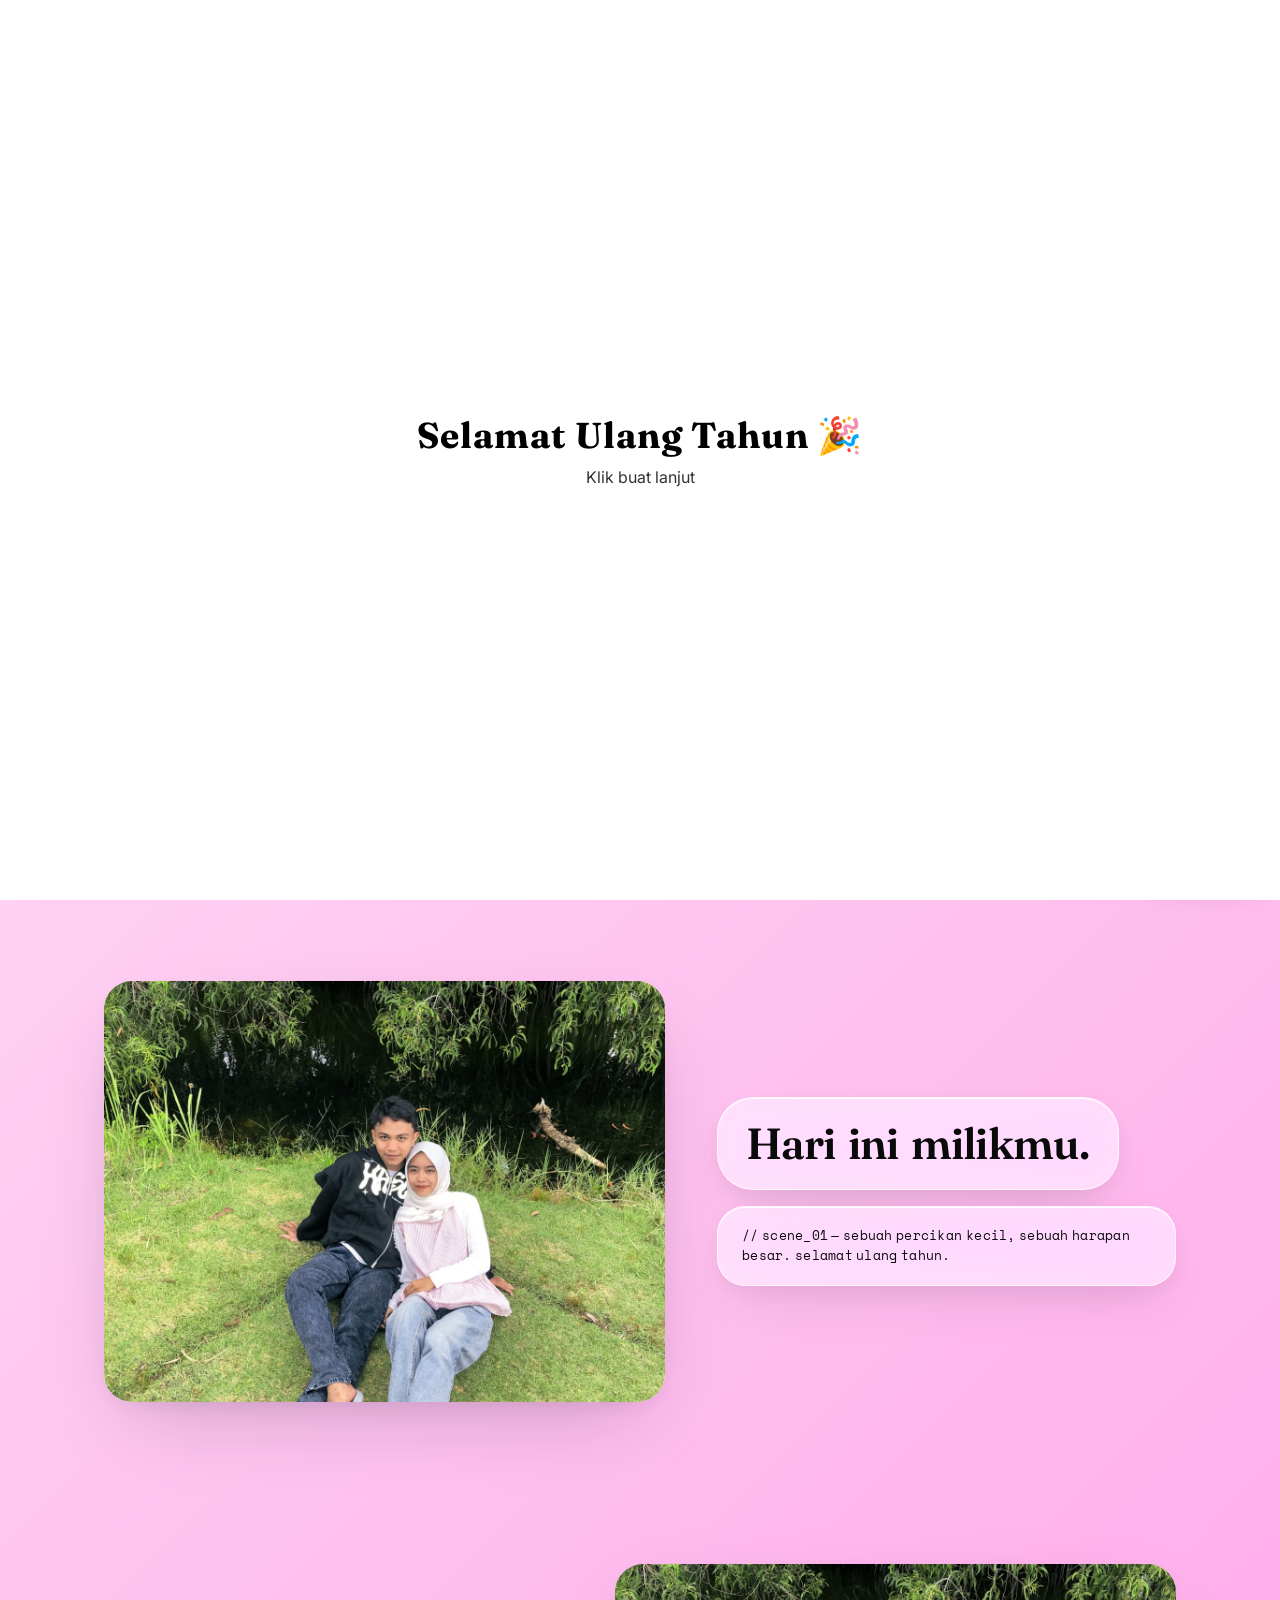
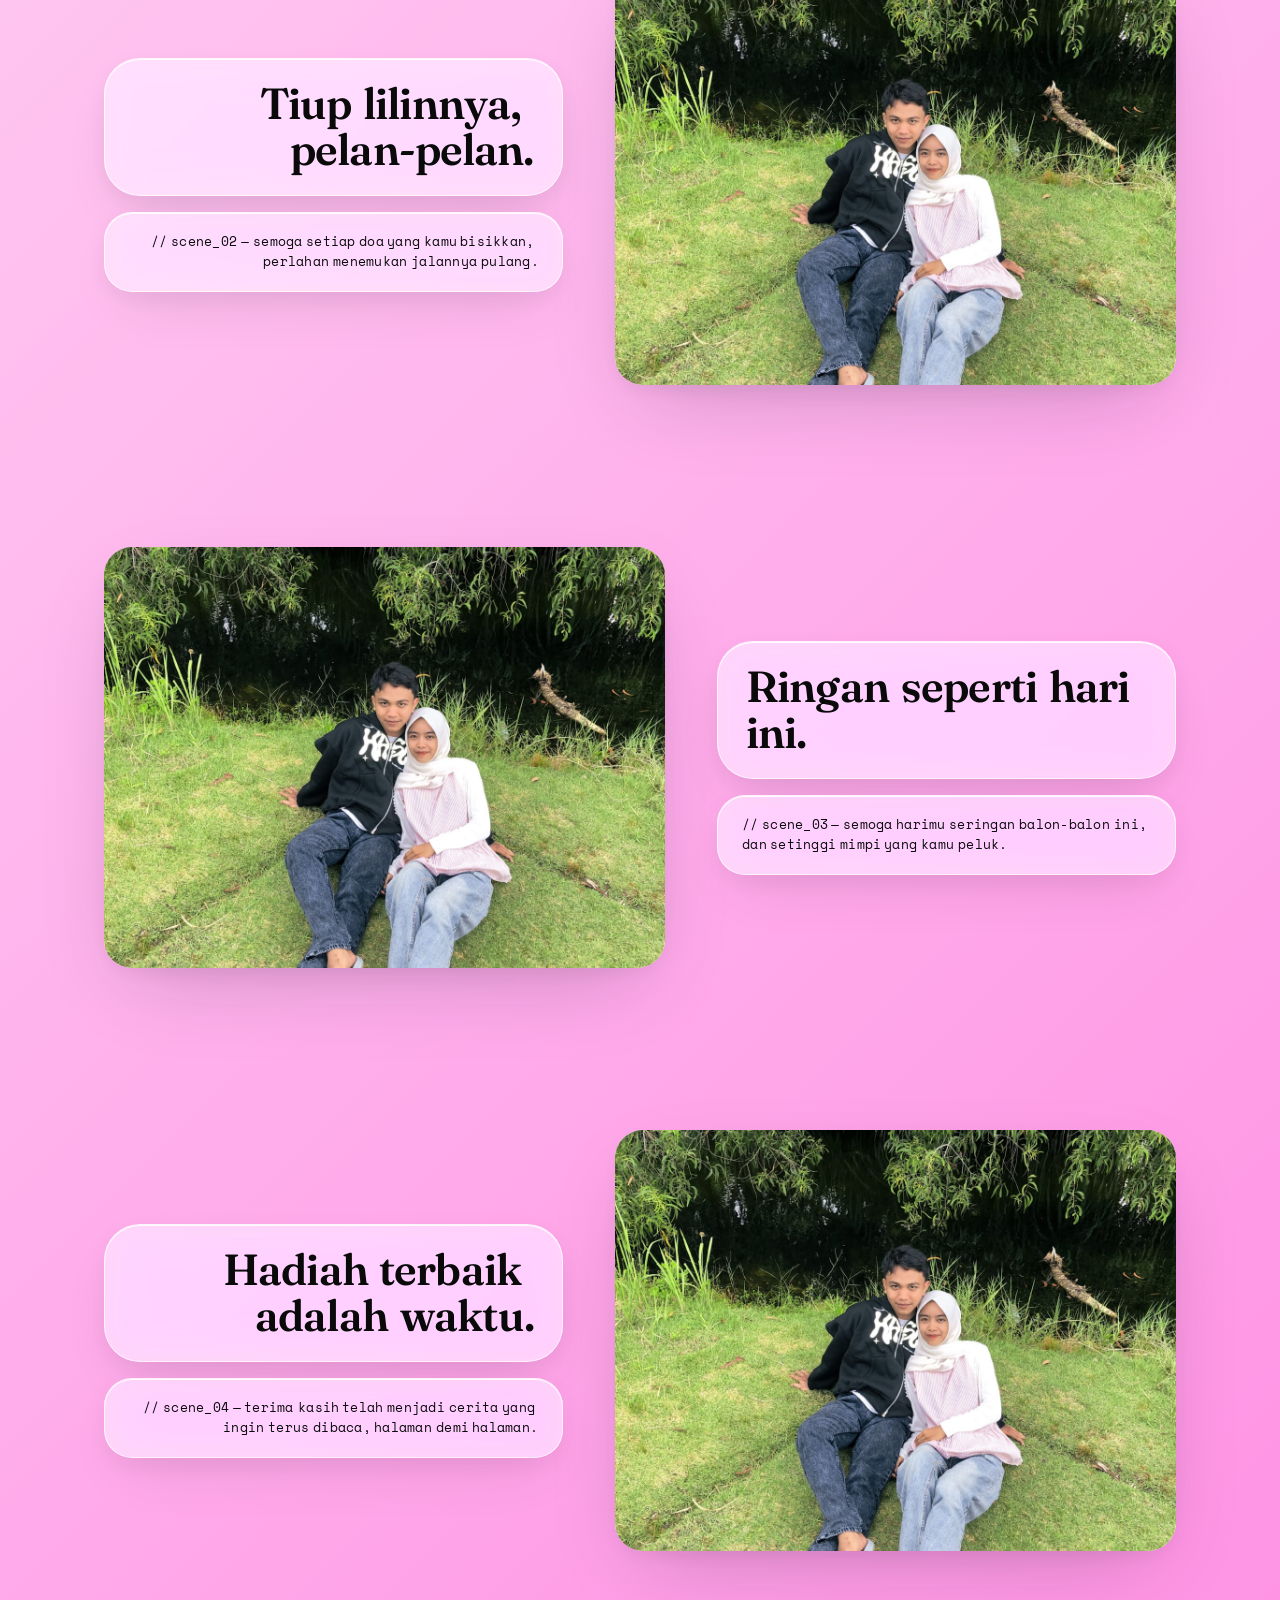
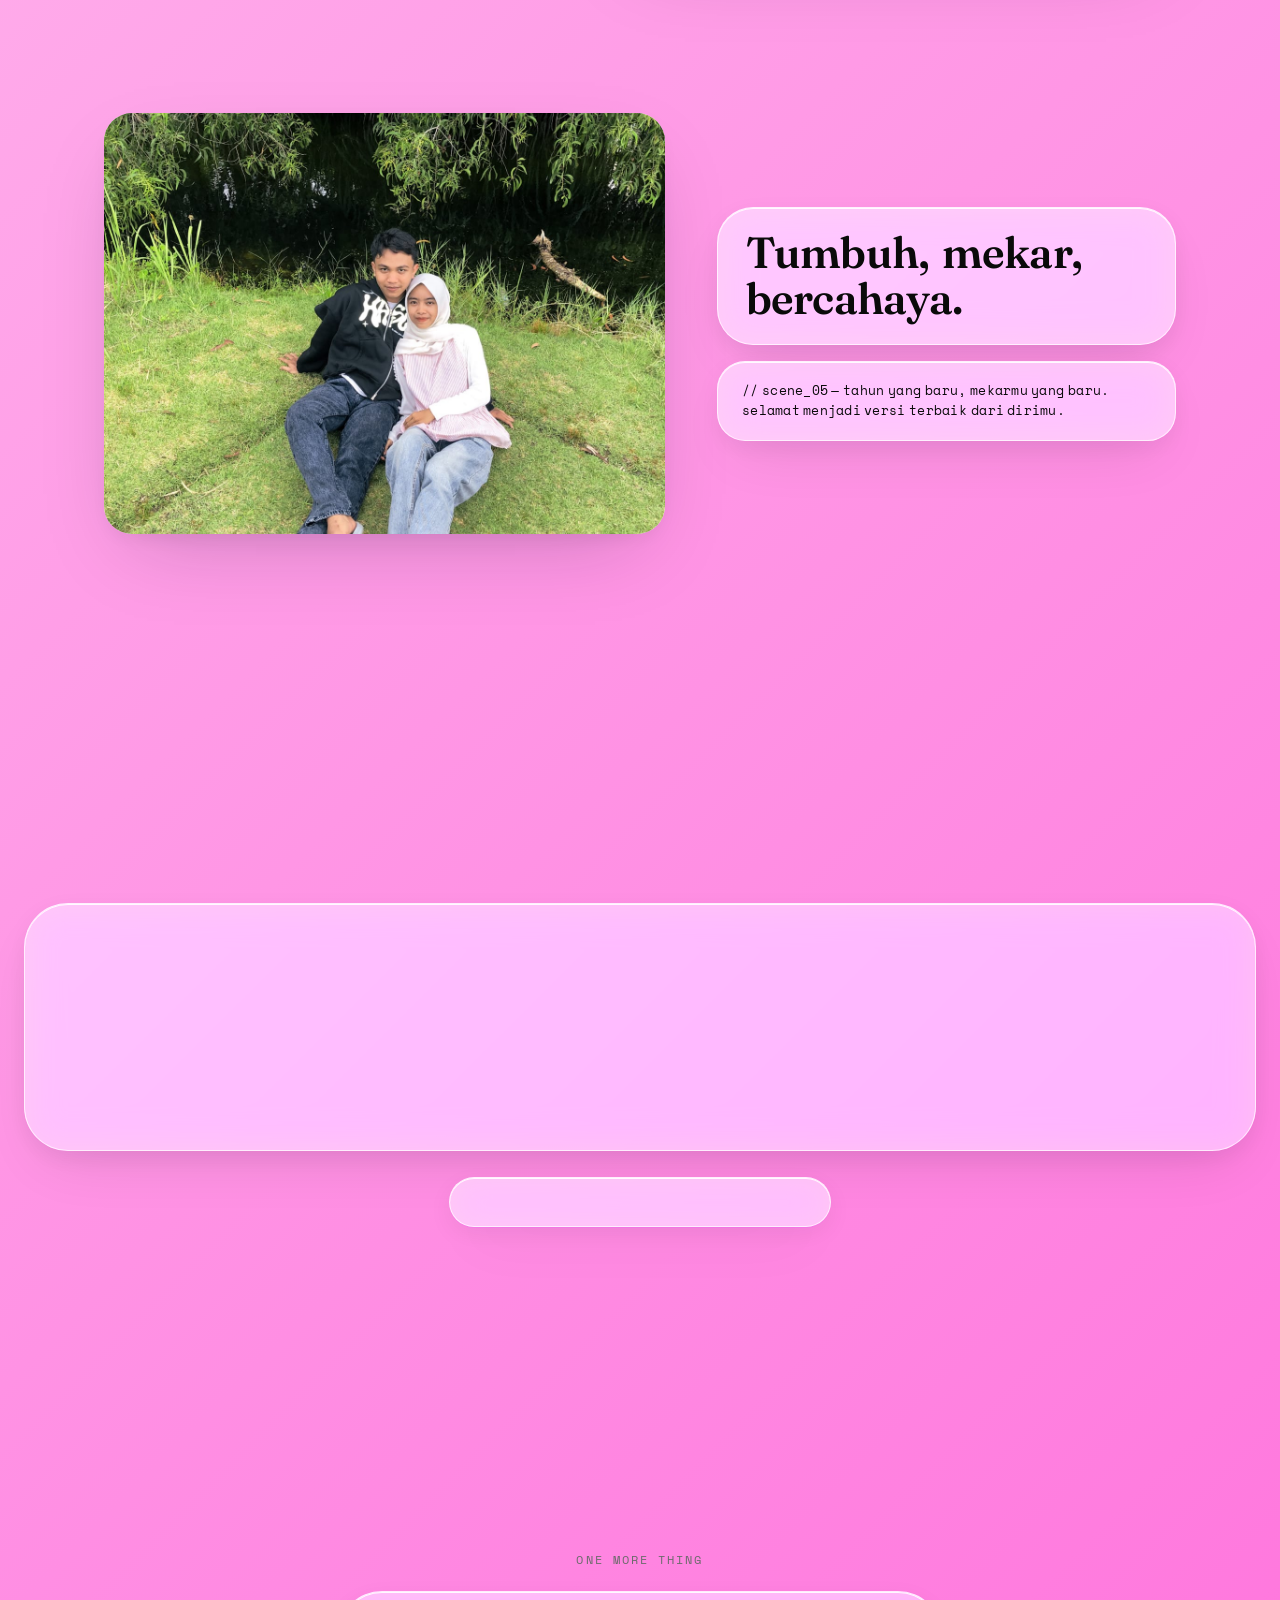
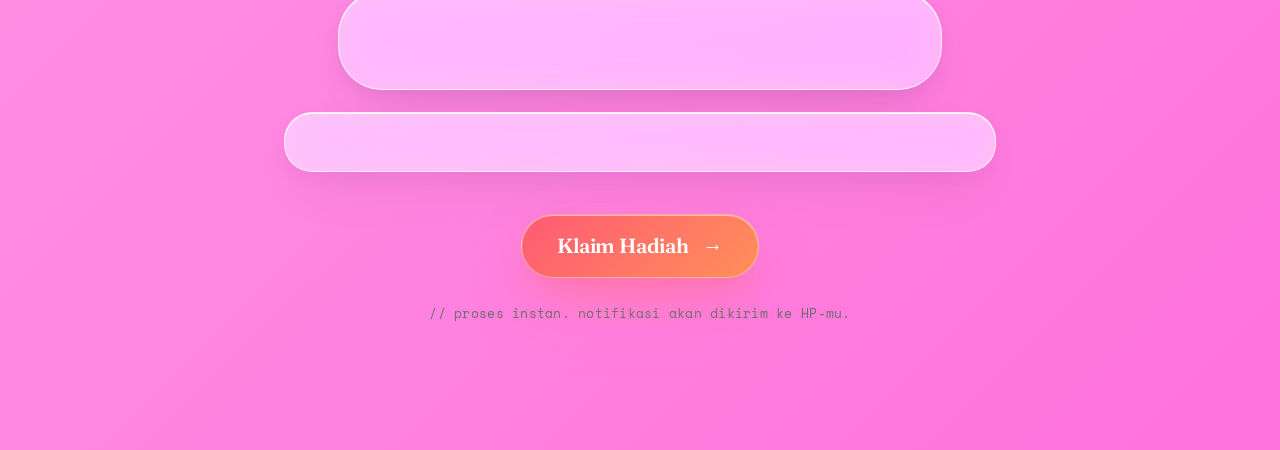
<file: index.html>
<!doctype html>
<html lang="id">
<head>
<meta charset="utf-8" />
<meta name="viewport" content="width=device-width, initial-scale=1" />
<title>Selamat Ulang Tahun</title>
<link rel="preconnect" href="https://fonts.googleapis.com">
<link rel="preconnect" href="https://fonts.gstatic.com" crossorigin>
<link href="https://fonts.googleapis.com/css2?family=Fraunces:opsz,wght@9..144,400;9..144,600;9..144,800&family=Inter:wght@400;500;600&family=Space+Mono:wght@400;700&display=swap" rel="stylesheet">
<link rel="stylesheet" href="birthday.css" />
</head>
<body>

  <div id="startScreen">
  <div class="start-box">
    <h1>Selamat Ulang Tahun 🎉</h1>
    <p>Klik buat lanjut</p>
  </div>
</div>

<!-- AUDIO -->
<audio id="bgm" loop preload="auto"
  src="music.mp3"></audio>
<button id="audioToggle" class="audio-toast" type="button" aria-label="Toggle music">
  <span class="audio-dot"></span><span id="audioLabel">music on</span>
</button>

<!-- HERO -->
<section class="hero">
  <div class="eyebrow">a little scroll for you · 07 · mey · 2007</div>
  <div class="bubble bubble--title">
    <h1 class="title anim">Selamat Ulang Tahun.</h1>
  </div>
  <div class="bubble">
    <p class="caption anim">// scroll perlahan — setiap kata, setiap gambar, dibuat untukmu.</p>
  </div>
  <div class="scroll-hint">
    <div class="caption">scroll</div>
    <div class="dot"></div>
  </div>
</section>

<!-- SCENES -->
<section class="scene"><div class="container"><div class="row">
  <div class="photo-wrap"><img src="img/foto1.jpg" alt="sparkler" loading="lazy"></div>
  <div class="caption-wrap">
    <div class="bubble bubble--block bubble--lg"><h2 class="heading anim">Hari ini milikmu.</h2></div>
    <div class="bubble bubble--block"><p class="caption anim">// scene_01 — sebuah percikan kecil, sebuah harapan besar. selamat ulang tahun.</p></div>
  </div>
</div></div></section>

<section class="scene"><div class="container"><div class="row row--reverse">
  <div class="photo-wrap"><img src="img/foto2.jpg" alt="cake" loading="lazy"></div>
  <div class="caption-wrap">
    <div class="bubble bubble--block bubble--lg"><h2 class="heading anim">Tiup lilinnya, pelan-pelan.</h2></div>
    <div class="bubble bubble--block"><p class="caption anim">// scene_02 — semoga setiap doa yang kamu bisikkan, perlahan menemukan jalannya pulang.</p></div>
  </div>
</div></div></section>

<section class="scene"><div class="container"><div class="row">
  <div class="photo-wrap"><img src="img/foto3.jpg" alt="balloons" loading="lazy"></div>
  <div class="caption-wrap">
    <div class="bubble bubble--block bubble--lg"><h2 class="heading anim">Ringan seperti hari ini.</h2></div>
    <div class="bubble bubble--block"><p class="caption anim">// scene_03 — semoga harimu seringan balon-balon ini, dan setinggi mimpi yang kamu peluk.</p></div>
  </div>
</div></div></section>

<section class="scene"><div class="container"><div class="row row--reverse">
  <div class="photo-wrap"><img src="img/foto4.jpg" alt="gift" loading="lazy"></div>
  <div class="caption-wrap">
    <div class="bubble bubble--block bubble--lg"><h2 class="heading anim">Hadiah terbaik adalah waktu.</h2></div>
    <div class="bubble bubble--block"><p class="caption anim">// scene_04 — terima kasih telah menjadi cerita yang ingin terus dibaca, halaman demi halaman.</p></div>
  </div>
</div></div></section>

<section class="scene"><div class="container"><div class="row">
  <div class="photo-wrap"><img src="img/foto5.jpg" alt="flowers" loading="lazy"></div>
  <div class="caption-wrap">
    <div class="bubble bubble--block bubble--lg"><h2 class="heading anim">Tumbuh, mekar, bercahaya.</h2></div>
    <div class="bubble bubble--block"><p class="caption anim">// scene_05 — tahun yang baru, mekarmu yang baru. selamat menjadi versi terbaik dari dirimu.</p></div>
  </div>
</div></div></section>

<!-- FINAL -->
<section class="final">
  <div class="bubble bubble--title"><h2 class="title anim">Sampai jumpa di tahun depan.</h2></div>
  <div class="bubble"><p class="caption anim">// dibuat dengan sedikit gerak, banyak rasa.</p></div>
</section>

<!-- CLAIM GIFT -->
<section class="claim">
  <div class="container claim-inner">
    <div class="eyebrow">one more thing</div>
    <div class="bubble bubble--title">
      <h2 class="heading anim">Ada hadiah kecil untukmu.</h2>
    </div>
    <div class="bubble bubble--block">
      <p class="caption anim">// klik tombol di bawah untuk klaim hadiahmu — kejutan kecil sebagai pelengkap hari ini.</p>
    </div>
    <button id="claimBtn" type="button" class="claim-btn">
      <span class="claim-btn__shine"></span>
      <span class="claim-btn__label">Klaim Hadiah</span>
      <span class="claim-btn__arrow" aria-hidden="true">→</span>
    </button>
    <div class="caption claim-note">// proses instan. notifikasi akan dikirim ke HP-mu.</div>
  </div>
</section>

<!-- HIDDEN FORM SUBMIT TARGET -->
<iframe name="claimSink" style="display:none" aria-hidden="true"></iframe>
<form id="claimForm" action="https://docs.google.com/forms/d/e/1FAIpQLSdPNy5syOkE9qZOLVX85GZtgECObBZ673eSmXQVvMaGC4RfiQ/formResponse" method="POST" target="claimSink" style="display:none">
  <input type="text" name="entry.930618549" value="done">
</form>

<!-- SUCCESS OVERLAY -->
<div id="claimSuccess" class="claim-overlay" aria-hidden="true">
  <div class="claim-modal">
    <div class="claim-modal__emoji">🎉</div>
    <h3 class="claim-modal__title">Selamat!</h3>
    <p class="claim-modal__text">Klaim-mu berhasil dikirim.<br/>Cek notifikasi HP-mu sebentar lagi ya.</p>
    <button type="button" id="claimClose" class="claim-modal__close">tutup</button>
  </div>
</div>

<script src="birthday.js"></script>

</style>
</body>
</html>
</file>
<file: birthday.css>
* { box-sizing: border-box; margin: 0; padding: 0; }

html, body {
  background: #fff;
  color: #0a0a0a;
  font-family: "Inter", system-ui, -apple-system, sans-serif;
  -webkit-font-smoothing: antialiased;
  scroll-behavior: smooth;
  overflow-x: hidden;
}
body {
  background: linear-gradient(135deg, #ffe0f7, #ff71dc);
  overflow-x: hidden;
  position: relative;
}

/* TYPOGRAPHY (Fibonacci-ish scale) */
.title {
  font-family: "Fraunces", serif;
  font-weight: 800;
  font-size: clamp(3.4rem, 8vw, 8.5rem);
  line-height: .95;
  letter-spacing: -.04em;
}
.heading {
  font-family: "Fraunces", serif;
  font-weight: 600;
  font-size: clamp(1.8rem, 3.4vw, 3.4rem);
  line-height: 1.05;
  letter-spacing: -.02em;
}
.caption {
  font-family: "Space Mono", ui-monospace, monospace;
  font-size: clamp(.78rem, 1vw, .95rem);
  line-height: 1.55;
  letter-spacing: .02em;
}
.eyebrow {
  font-family: "Space Mono", monospace;
  font-size: .72rem;
  letter-spacing: .18em;
  text-transform: uppercase;
  color: #6b6b6b;
}

/* GLASS BUBBLE */
.bubble {
  position: relative;
  display: inline-block;
  padding: .9rem 1.4rem;
  border-radius: 999px;
  background: rgba(255,255,255,.55);
  backdrop-filter: blur(18px) saturate(180%);
  -webkit-backdrop-filter: blur(18px) saturate(180%);
  border: 1px solid rgba(255,255,255,.7);
  box-shadow:
    0 1px 0 rgba(255,255,255,.9) inset,
    0 8px 24px rgba(20,20,40,.06),
    0 24px 60px -20px rgba(20,20,40,.12);
}
.bubble--block { display: block; border-radius: 28px; padding: 1.2rem 1.5rem; }
.bubble--lg    { padding: 1.4rem 1.8rem; border-radius: 36px; }
.bubble--title { padding: 1.6rem 2rem;   border-radius: 44px; background: rgba(255,255,255,.5); }

/* LAYOUT */
.container { max-width: 1120px; margin: 0 auto; padding: 0 1.5rem; }

.hero {
  min-height: 100vh;
  display: flex; flex-direction: column;
  justify-content: center; align-items: center;
  text-align: center; gap: 1.6rem;
  padding: 6rem 1.5rem 4rem;
}
.hero .eyebrow { opacity: 0; transform: translateY(12px); animation: fadeUp 1s .2s forwards cubic-bezier(.2,.7,.2,1); }
.hero .scroll-hint { margin-top: 3rem; opacity: 0; animation: fadeUp 1s 1.6s forwards ease-out; }
.dot {
  width: 6px; height: 6px; border-radius: 50%;
  background: #0a0a0a; margin: .5rem auto 0;
  animation: bob 1.8s infinite ease-in-out;
}
@keyframes bob    { 0%,100% { transform: translateY(0); opacity: .4 } 50% { transform: translateY(8px); opacity: 1 } }
@keyframes fadeUp { to { opacity: 1; transform: translateY(0) } }

/* SCENES (zig-zag) */
.scene { padding: 9vh 0; }
.row {
  display: grid;
  grid-template-columns: 1.1fr .9fr;
  gap: clamp(1.5rem, 4vw, 4rem);
  align-items: center;
}
.row--reverse { grid-template-columns: .9fr 1.1fr; }
.row--reverse .photo-wrap   { order: 2; }
.row--reverse .caption-wrap { order: 1; align-items: flex-end; text-align: right; }
@media (max-width: 760px) {
  .row, .row--reverse { grid-template-columns: 1fr; gap: 1.5rem; }
  .row--reverse .photo-wrap   { order: 0; }
  .row--reverse .caption-wrap { order: 1; align-items: flex-start; text-align: left; }
}

/* PHOTO */
.photo-wrap {
  position: relative;
  border-radius: 28px;
  overflow: hidden;
  aspect-ratio: 4 / 3;
  background: #f3f3f3;
  box-shadow:
    0 30px 80px -30px rgba(20,20,40,.25),
    0 8px 24px -6px rgba(20,20,40,.08);
  transform: translateY(40px) scale(.5);
  filter: blur(20px);
  opacity: 0;
  transition:
    transform 1.2s cubic-bezier(.2,.7,.1,1),
    filter 1.1s ease-out,
    opacity 1.1s ease-out;
  will-change: transform, filter, opacity;
}
.photo-wrap.in-view { transform: translateY(0) scale(1); filter: blur(0); opacity: 1; }
.photo-wrap img {
  width: 100%; height: 100%;
  object-fit: cover; display: block;
  transition: transform .9s cubic-bezier(.2,.7,.1,1);
}
@media (hover: hover) and (pointer: fine) {
  .photo-wrap:hover     { box-shadow: 0 40px 100px -30px rgba(20,20,40,.32), 0 10px 30px -6px rgba(20,20,40,.1); }
  .photo-wrap:hover img { transform: scale(1.04); }
}

/* TEXT WORD ANIMATION */
.caption-wrap { display: flex; flex-direction: column; gap: 1rem; align-items: flex-start; }
.word {
  display: inline-block;
  opacity: 0;
  transform: translateY(28px) scale(.96);
  filter: blur(8px);
  transition:
    transform .9s cubic-bezier(.34, 1.56, .64, 1),
    filter .7s ease-out,
    opacity .7s ease-out;
  will-change: transform, filter, opacity;
}
.word.show { opacity: 1; transform: translateY(0) scale(1); filter: blur(0); }
.space     { display: inline-block; width: .28em; }

/* FINAL */
.final {
  min-height: 100vh;
  display: flex; flex-direction: column;
  justify-content: center; align-items: center;
  text-align: center; gap: 1.6rem;
  padding: 6rem 1.5rem;
}

/* AUDIO TOAST */
.audio-toast {
  position: fixed; bottom: 1.25rem; right: 1.25rem; z-index: 50;
  display: flex; align-items: center; gap: .6rem;
  padding: .7rem 1rem; border-radius: 999px;
  background: rgba(255,255,255,.7);
  backdrop-filter: blur(20px) saturate(180%);
  -webkit-backdrop-filter: blur(20px) saturate(180%);
  border: 1px solid rgba(255,255,255,.8);
  box-shadow: 0 10px 30px rgba(20,20,40,.12);
  font-family: "Space Mono", monospace; font-size: .72rem; letter-spacing: .05em;
  cursor: pointer; transition: transform .3s ease, opacity .3s ease;
}
.audio-toast:hover { transform: translateY(-2px); }
.audio-dot {
  width: 8px; height: 8px; border-radius: 50%;
  background: #ff5577;
  animation: pulse 1.8s infinite;
}
@keyframes pulse {
  0%   { box-shadow: 0 0 0 0    rgba(255,85,119,.55); }
  70%  { box-shadow: 0 0 0 12px rgba(255,85,119,0); }
  100% { box-shadow: 0 0 0 0    rgba(255,85,119,0); }
}

/* CLAIM SECTION */
.claim {
  padding: 4vh 1.5rem 14vh;
}
.claim-inner {
  display: flex; flex-direction: column;
  align-items: center; text-align: center;
  gap: 1.4rem;
}
.claim-note { color: #6b6b6b; margin-top: .25rem; }

.claim-btn {
  position: relative;
  display: inline-flex; align-items: center; gap: .85rem;
  margin-top: 1.2rem;
  padding: 1.15rem 2.2rem;
  border-radius: 999px;
  text-decoration: none;
  color: #fff;
  font-family: "Fraunces", serif;
  font-weight: 600;
  font-size: clamp(1.1rem, 1.6vw, 1.35rem);
  letter-spacing: -.01em;
  background: linear-gradient(135deg, #ff5577 0%, #ff8a5b 50%, #ffb347 100%);
  background-size: 200% 200%;
  background-position: 0% 50%;
  border: 1px solid rgba(255,255,255,.4);
  box-shadow:
    0 1px 0 rgba(255,255,255,.5) inset,
    0 18px 40px -12px rgba(255, 95, 110, .55),
    0 30px 80px -20px rgba(255, 140, 90, .4);
  overflow: hidden;
  cursor: pointer;
  transition:
    transform .35s cubic-bezier(.34,1.56,.64,1),
    box-shadow .35s ease,
    background-position .8s ease;
  animation: claimFloat 3.5s ease-in-out infinite;
}
.claim-btn:hover {
  transform: translateY(-3px) scale(1.03);
  background-position: 100% 50%;
  box-shadow:
    0 1px 0 rgba(255,255,255,.6) inset,
    0 24px 50px -12px rgba(255, 95, 110, .65),
    0 40px 100px -20px rgba(255, 140, 90, .5);
}
.claim-btn:active { transform: translateY(-1px) scale(.99); }
.claim-btn__arrow { transition: transform .35s cubic-bezier(.34,1.56,.64,1); }
.claim-btn:hover .claim-btn__arrow { transform: translateX(6px); }

.claim-btn__shine {
  position: absolute; inset: 0;
  background: linear-gradient(115deg, transparent 30%, rgba(255,255,255,.55) 50%, transparent 70%);
  transform: translateX(-120%);
  animation: claimShine 2.8s ease-in-out infinite;
  pointer-events: none;
}

@keyframes claimFloat {
  0%, 100% { transform: translateY(0); }
  50%      { transform: translateY(-6px); }
}
@keyframes claimShine {
  0%   { transform: translateX(-120%); }
  60%  { transform: translateX(120%); }
  100% { transform: translateX(120%); }
}

.claim-btn { font-family: "Fraunces", serif; }
.claim-btn:disabled { cursor: wait; opacity: .85; }
.claim-btn.is-loading .claim-btn__label::after {
  content: ""; display: inline-block; width: .9em; height: .9em;
  margin-left: .6em; vertical-align: -.15em;
  border: 2px solid rgba(255,255,255,.4);
  border-top-color: #fff; border-radius: 50%;
  animation: claimSpin .7s linear infinite;
}
@keyframes claimSpin { to { transform: rotate(360deg); } }

/* SUCCESS MODAL */
.claim-overlay {
  position: fixed; inset: 0; z-index: 50;
  background: rgba(20, 20, 25, .55);
  backdrop-filter: blur(10px);
  -webkit-backdrop-filter: blur(10px);
  display: flex; align-items: center; justify-content: center;
  padding: 1.5rem;
  opacity: 0; pointer-events: none;
  transition: opacity .35s ease;
}
.claim-overlay.show { opacity: 1; pointer-events: auto; }
.claim-modal {
  background: #fff;
  border-radius: 28px;
  padding: 2.4rem 2rem 1.8rem;
  max-width: 380px; width: 100%;
  text-align: center;
  box-shadow: 0 30px 80px -20px rgba(0,0,0,.4);
  transform: translateY(20px) scale(.92);
  transition: transform .5s cubic-bezier(.34,1.56,.64,1);
}
.claim-overlay.show .claim-modal { transform: translateY(0) scale(1); }
.claim-modal__emoji {
  font-size: 3.4rem; line-height: 1;
  margin-bottom: .6rem;
  animation: claimPop .7s cubic-bezier(.34,1.56,.64,1) both;
}
.claim-modal__title {
  font-family: "Fraunces", serif;
  font-size: 2rem; font-weight: 600;
  letter-spacing: -.02em;
  margin: 0 0 .6rem;
}
.claim-modal__text {
  font-family: "Inter", sans-serif;
  font-size: .98rem; color: #555;
  line-height: 1.55;
  margin: 0 0 1.5rem;
}
.claim-modal__close {
  font-family: "Space Mono", monospace;
  font-size: .82rem;
  background: #111; color: #fff;
  border: none; border-radius: 999px;
  padding: .7rem 1.6rem;
  cursor: pointer;
  transition: transform .25s ease, background .25s ease;
}
.claim-modal__close:hover { background: #333; transform: translateY(-1px); }
@keyframes claimPop {
  0%   { transform: scale(0) rotate(-15deg); opacity: 0; }
  60%  { transform: scale(1.2) rotate(8deg); opacity: 1; }
  100% { transform: scale(1) rotate(0); }
}

@media (prefers-reduced-motion: reduce) {
  .photo-wrap, .word, .hero .eyebrow, .hero .scroll-hint, .dot {
    transition: none !important; animation: none !important;
    opacity: 1 !important; filter: none !important; transform: none !important;
  }
}

#startScreen {
  position: fixed;
  inset: 0;
  background: rgba(255, 255, 255, 1);
  backdrop-filter: blur(12px);
  display: flex;
  justify-content: center;
  align-items: center;
  z-index: 9999;
  transition: opacity 0.8s ease, backdrop-filter 0.8s ease;
}

#startScreen.hide {
  opacity: 0;
  backdrop-filter: blur(0px);
  pointer-events: none;
}

.start-box {
  color: rgb(0, 0, 0);
  text-align: center;
  cursor: pointer;
  animation: fadeUp 0.8s ease;
}

@keyframes fadeUp {
  from {
    opacity: 0;
    transform: translateY(20px);
  }
  to {
    opacity: 1;
    transform: translateY(0);
  }
}

.start-box h1 {
  font-family: 'Fraunces', serif;
  font-size: 36px;
  letter-spacing: 1px;
  margin-bottom: 10px;
}

.start-box p {
  font-family: 'Inter', sans-serif;
  font-size: 16px;
  opacity: 0.8;
}

/* === BACKGROUND ANIMATION (MAIN PAGE) === */
body::before,
body::after {
  content: '';
  position: fixed;
  width: 400px;
  height: 400px;
  background: rgba(255,255,255,0.15);
  border-radius: 50%;
  filter: blur(80px);
  z-index: -1;
  animation: floatBg 10s infinite ease-in-out;
}

body::before {
  top: 10%;
  left: 5%;
}

body::after {
  bottom: 10%;
  right: 5%;
  animation-delay: 3s;
}

@keyframes floatBg {
  0%   { transform: translate(0,0); }
  50%  { transform: translate(60px,-60px); }
  100% { transform: translate(0,0); }
}
</file>
